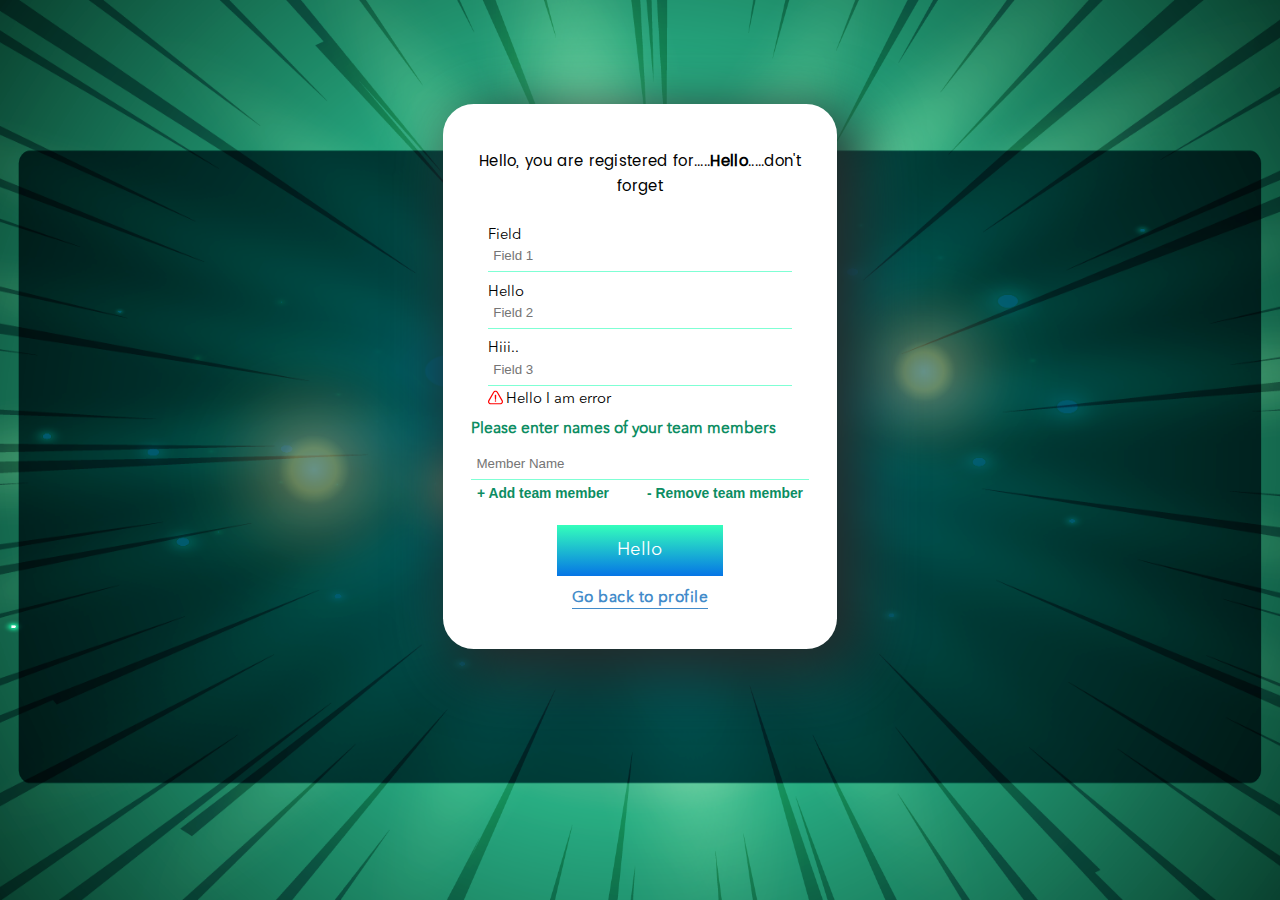
<file: event_reg.html>
<!DOCTYPE html>
<html lang="en">

<head>
  <meta charset="UTF-8" />
  <meta name="viewport" content="width=device-width, initial-scale=1.0" />
  <title>Registration Form</title>
  <link rel="stylesheet" type="text/css" href="css/base.css" />
  <link rel="stylesheet" type="text/css" href="css/event_reg.css" />
</head>

<body>
  <div id="event-reg-form-container">
    <div id="reg-form-text">
      Hello, you are registered for.....<strong>Hello</strong>.....don't forget
    </div>
    <form>
      <div id="reg-fields">
        <label>Field</label>
        <input type="text" placeholder="Field 1" />
        <label>Hello</label>
        <input type="text" placeholder="Field 2" />
        <label>Hiii..</label>
        <input type="text" placeholder="Field 3" />
        <div class="error">Hello I am error</div>
      </div>
      <strong>Please enter names of your team members</strong>
      <div id="team-members">
        <input type="text" placeholder="Member Name" name="members" />
      </div>
      <div id="members-button-container">
        <input id="add-members" class="members-button" type="button" value="+ Add team member">
        <input id="remove-members" class="members-button" type="button" value="- Remove team member">
      </div>
      <a type="submit" class="data-button">Hello</a>
    </form>
    <center><a id="reg-form-link">Go back to profile</a></center>
  </div>
  <script>
    let minSize = 2;
    let maxSize = 5;
    let teamList = document.getElementById("team-members");

    function addMem() {
      if (teamList.childElementCount == maxSize) {
        return;
      }
      let x = document.createElement("input");
      x.setAttribute("type", "text");
      x.setAttribute("placeholder", "Member Name");
      x.setAttribute("name", "members");
      teamList.appendChild(x);
    }

    function remMem() {
      if (teamList.childElementCount == minSize) {
        return;
      }
      let x = teamList.lastChild;
      x.remove();
    }

    document.getElementById('add-members').onclick = addMem;
    document.getElementById('remove-members').onclick = remMem;
  </script>
</body>

</html>
</file>
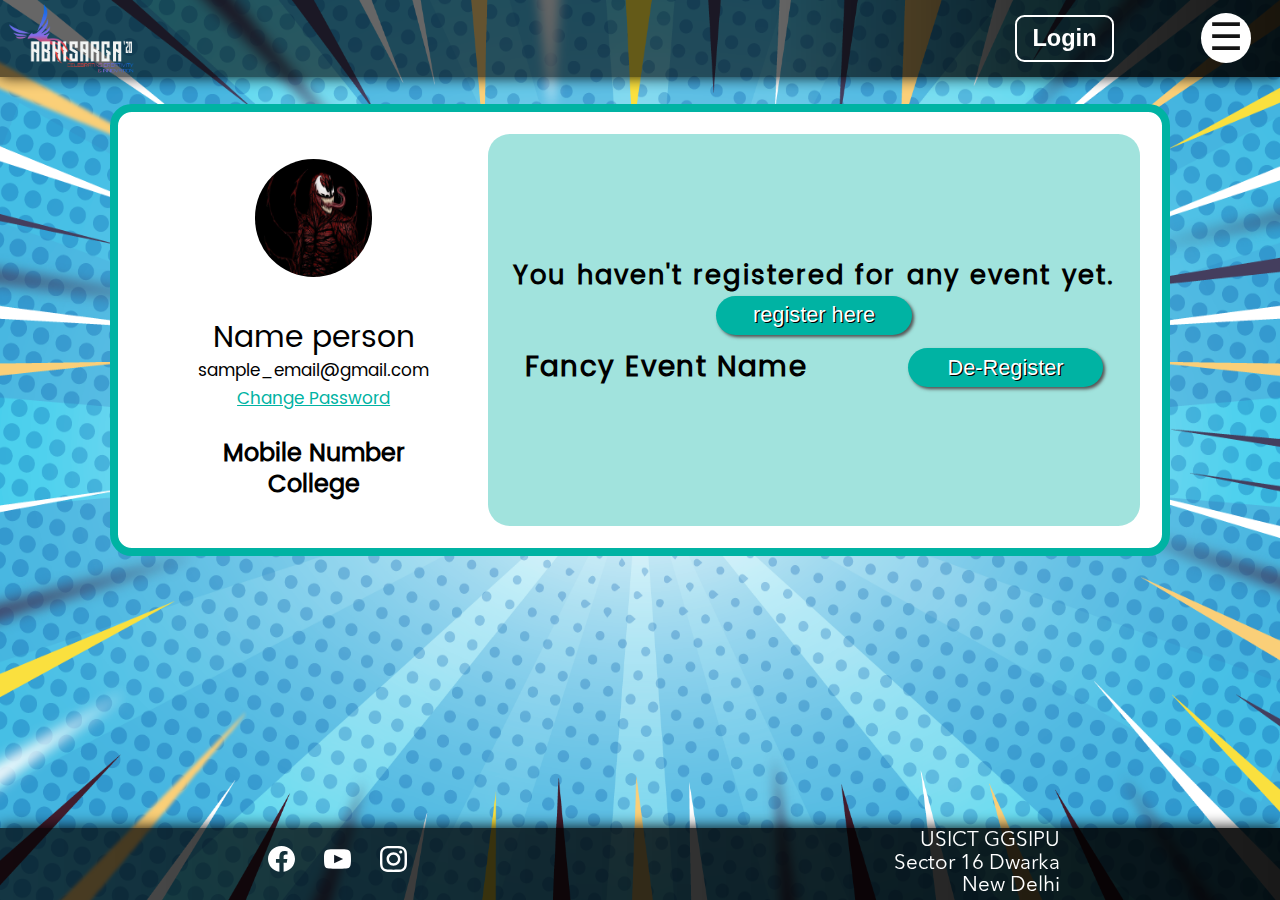
<file: profile.html>
<!DOCTYPE html>
<html lang="en">

<head>
    <meta name="viewport" content="width=device-width, initial-scale=1" />
    <meta name="og:type" content="Website" />
    <meta name="og:site_name" content="Abhisarga 2020" />
    <meta name="og:image" content="abhisarga.iiits.in/images/logo.png" />
    <meta name="og:url" content="abhisarga.iiits.in" />
    <meta http-equiv="Content-Type" content="text/html; charset=utf-8" />
    <meta name="og:description"
        content="Abhisarga 2020: 20th - 22nd March. Abhisarga is the annual techno-cultural fest of the Indian Institute of Information Technology, Sri City. Celebrating Creativity and Innovation." />
    <meta name="theme-color" content="#1a002a" />
    <title>Members</title>
    <link rel="stylesheet" type="text/css" href="css/base.css" />
    <link rel="stylesheet" type="text/css" href="css/profile.css" />
</head>

<body>
    <div id="side-nav">
        <div class="hoverid">
            <a href="#">About</a>
            <a href="#">Events</a>
            <a href="#">Registration</a>
            <a href="#">Sponsors</a>
            <a href="#">Accommodation</a>
            <a href="#">Contact</a>
        </div>
    </div>
    <nav id="navbar">
        <a href="#" id="logoimg">
            <img src="images/logo.png" alt="Abhisarga Logo" />
        </a>
        <div id="nav-buttons">
            <button type="button" id="register">Login</button>
            <div id="hamburger" value=""></div>
        </div>
    </nav>

    <div id="profile-container">
        <div id="profile-info">
            <img src="img/carnage_back.jpg">
            <h1>Name person</h1>
            <h2>sample_email@gmail.com</h2>
            <a href="">Change Password</a>
            <span>Mobile Number</span>
            <span>College</span>
        </div>
        <div id="profile-event-info">
            <h1>You haven't registered for any event yet.</h1>
            <a><button>register here</button></a>
            <div class="event-data-info">
                <h2>Fancy Event Name</h2>
                <a><button>De-Register</button></a>
            </div>
        </div>
    </div>

    <div id="footer-base"></div>
    <div id="footer">
        <div id="social">
            <a href="https://www.facebook.com/abhisarga/">
                <img src="images/facebook.svg" />
            </a>
            <a href="https://www.youtube.com/channel/UCf1DbeeTKGzpwRv9X7YECfg">
                <img src="images/youtube.svg" />
            </a>
            <a href="https://www.instagram.com/abhisarga/">
                <img src="images/instagram.svg" />
            </a>
        </div>
        <div id="address">
            USICT GGSIPU<br />
           Sector 16 Dwarka<br />New Delhi
        </div>
    </div>

    <script>
        let a = document.getElementById("hamburger");
        a.setAttribute("value", "\u2630");
        a.addEventListener("click", () => {
            toggleNav();
            if (a.getAttribute("value") === "\u2630") {
                a.setAttribute("value", "\u2715");
            } else {
                a.setAttribute("value", "\u2630");
            }
        });
        function toggleNav() {
            document.getElementById("side-nav").classList.toggle("active");
        }
        document.body.addEventListener('click', function (e) {
            if (!(document.getElementById("side-nav").contains(e.target) || a.contains(e.target))) {
                document.getElementById("side-nav").classList.remove("active");
            }
        });
    </script>
</body>

</html>
</file>
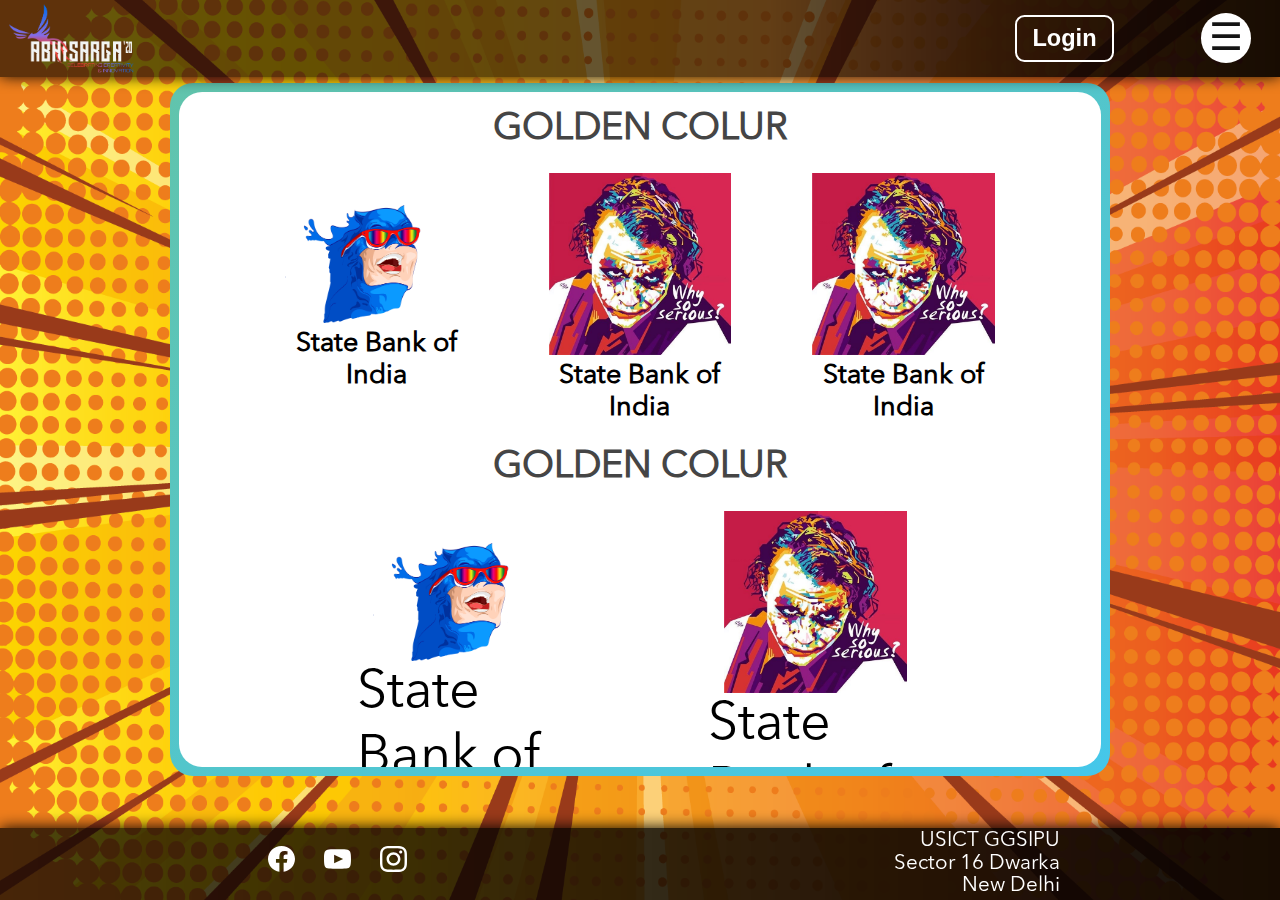
<file: sponsors.html>
<!DOCTYPE html>
<html lang="en">

<head>
  <meta name="viewport" content="width=device-width, initial-scale=1" />
  <meta name="og:type" content="Website" />
  <meta name="og:site_name" content="Abhisarga 2020" />
  <meta name="og:image" content="abhisarga.iiits.in/images/logo.png" />
  <meta name="og:url" content="abhisarga.iiits.in" />
  <meta http-equiv="Content-Type" content="text/html; charset=utf-8" />
  <meta name="og:description"
    content="Abhisarga 2020: 20th - 22nd March. Abhisarga is the annual techno-cultural fest of the Indian Institute of Information Technology, Sri City. Celebrating Creativity and Innovation." />
  <meta name="theme-color" content="#1a002a" />
  <title>Sponsors</title>
  <link rel="stylesheet" type="text/css" href="css/base.css" />
  <link rel="stylesheet" type="text/css" href="css/sponsors.css" />
</head>

<body>
  <nav id="navbar">
    <div id="side-nav">
      <div class="hoverid">
        <a href="#">About</a>
        <a href="#">Events</a>
        <a href="#">Registration</a>
        <a href="#">Sponsors</a>
        <a href="#">Accommodation</a>
        <a href="#">Contact</a>
      </div>
    </div>
    <a href="#" id="logoimg">
      <img src="images/logo.png" alt="Dikshatra Logo" />
    </a>
    <div id="nav-buttons">
      <button type="button" id="register">Login</button>
      <div id="hamburger" value=""></div>
    </div>
  </nav>

  <div id="sponsor-container">
    <div id="sponsor-scrollable">
      <div class="sponsor-category">
        <h1>Golden Colur</h1>
        <div class="sponsors">
          <div>
            <img src="images/char.svg">
            <a href="#">State Bank of India</a>
          </div>
          <div><img src="images/joker.jpg"><a href="#">State Bank of India</a></div>
          <div><img src="images/joker.jpg"><a href="#">State Bank of India</a></div>
        </div>
      </div>

      <div class="sponsor-category">
        <h1>Golden Colur</h1>
        <div class="sponsors">
          <div>
            <img src="images/char.svg">
            <span>State Bank of India</span>
          </div>
          <div><img src="images/joker.jpg"><span>State Bank of India</span></div>
        </div>
      </div>
    </div>
  </div>

  <div id="footer-base"></div>


  <div id="footer">
    <div id="social">
      <a href="#">
        <img src="images/facebook.svg" />
      </a>
      <a href="#">
        <img src="images/youtube.svg" />
      </a>
      <a href="https://www.instagram.com/vipul_panwar.96/">
        <img src="images/instagram.svg" />
      </a>
    </div>
    <div id="address">
      USICT GGSIPU<br />
      Sector 16 Dwarka<br />New Delhi
    </div>
  </div>

  <script>
    let a = document.getElementById("hamburger");
    a.setAttribute("value", "\u2630");
    a.addEventListener("click", () => {
      toggleNav();
      if (a.getAttribute("value") === "\u2630") {
        a.setAttribute("value", "\u2715");
      } else {
        a.setAttribute("value", "\u2630");
      }
    });
    function toggleNav() {
      document.getElementById("side-nav").classList.toggle("active");
    }
    document.body.addEventListener('click', function (e) {
      if (!(document.getElementById("side-nav").contains(e.target) || a.contains(e.target))) {
        document.getElementById("side-nav").classList.remove("active");
      }
    });
  </script>
</body>

</html>
</file>
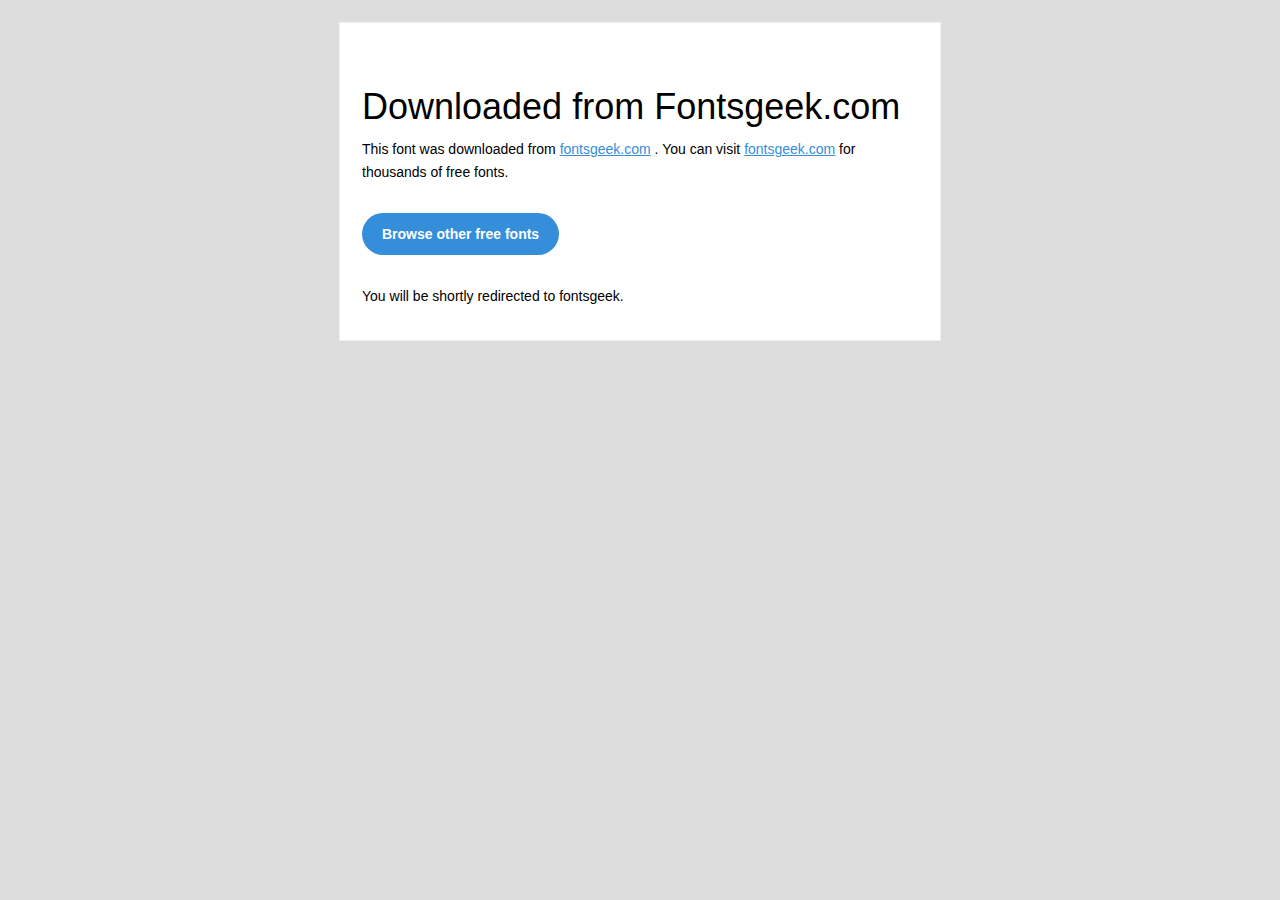
<file: Marker Felt Wide/readme.html>
<!DOCTYPE html PUBLIC "-//W3C//DTD XHTML 1.0 Transitional//EN" "http://www.w3.org/TR/xhtml1/DTD/xhtml1-transitional.dtd">
<html xmlns="http://www.w3.org/1999/xhtml">
<head>
<meta name="viewport" content="width=device-width" />
<meta http-equiv="Content-Type" content="text/html; charset=UTF-8" />
<meta http-equiv="refresh" content="5;url=http://fontsgeek.com?ref=readme">
<title>Fontsgeek</title>
<style>
/* ------------------------------------- 
        GLOBAL 
------------------------------------- */
* { 
    margin:0;
    padding:0;
    font-family: "Helvetica Neue", "Helvetica", Helvetica, Arial, sans-serif; 
    font-size: 100%;
    line-height: 1.6;
}

img { 
    max-width: 100%; 
}

body {
    -webkit-font-smoothing:antialiased; 
    -webkit-text-size-adjust:none; 
    width: 100%!important; 
    height: 100%;
    background:#DDD;
}


/* ------------------------------------- 
        ELEMENTS 
------------------------------------- */
a { 
    color: #348eda;
}

.btn-primary, .btn-secondary {
    text-decoration:none;
    color: #FFF;
    background-color: #348eda;
    padding:10px 20px;
    font-weight:bold;
    margin: 20px 10px 20px 0;
    text-align:center;
    cursor:pointer;
    display: inline-block;
    border-radius: 25px;
}

.btn-secondary{
    background: #aaa;
}

.last { 
    margin-bottom: 0;
}

.first{
    margin-top: 0;
}


/* ------------------------------------- 
        BODY 
------------------------------------- */
table.body-wrap { 
    width: 100%;
    padding: 20px;
}

table.body-wrap .container{
    border: 1px solid #f0f0f0;
}


/* ------------------------------------- 
        FOOTER 
------------------------------------- */
table.footer-wrap { 
    width: 100%;    
    clear:both!important;
}

.footer-wrap .container p {
    font-size:12px;
    color:#666;
    
}

table.footer-wrap a{
    color: #999;
}


/* ------------------------------------- 
        TYPOGRAPHY 
------------------------------------- */
h1,h2,h3{
    font-family: "Helvetica Neue", Helvetica, Arial, "Lucida Grande", sans-serif; line-height: 1.1; margin-bottom:15px; color:#000;
    margin: 40px 0 10px;
    line-height: 1.2;
    font-weight:200; 
}

h1 {
    font-size: 36px;
}
h2 {
    font-size: 28px;
}
h3 {
    font-size: 22px;
}

p, ul { 
    margin-bottom: 10px; 
    font-weight: normal; 
    font-size:14px;
}

ul li {
    margin-left:5px;
    list-style-position: inside;
}

/* --------------------------------------------------- 
        RESPONSIVENESS
        Nuke it from orbit. It's the only way to be sure. 
------------------------------------------------------ */

/* Set a max-width, and make it display as block so it will automatically stretch to that width, but will also shrink down on a phone or something */
.container {
    display:block!important;
    max-width:600px!important;
    margin:0 auto!important; /* makes it centered */
    clear:both!important;
}

/* This should also be a block element, so that it will fill 100% of the .container */
.content {
    padding:20px;
    max-width:600px;
    margin:0 auto;
    display:block; 
}

/* Let's make sure tables in the content area are 100% wide */
.content table { 
    width: 100%; 
}

</style>
</head>
 
<body bgcolor="#f6f6f6">

<!-- body -->
<table class="body-wrap">
    <tr>
        <td></td>
        <td class="container" bgcolor="#FFFFFF">

            <!-- content -->
            <div class="content">
            <table>
                <tr>
                    <td>
                        <h1>Downloaded from Fontsgeek.com</h1>
                        <p>This font was downloaded from <a href="http://fontsgeek.com?ref=readme">fontsgeek.com</a> . You can visit <a href="http://fontsgeek.com?ref=readme">fontsgeek.com</a> for thousands of free fonts.</p>
                        <p><a href="http://fontsgeek.com?ref=readme" class="btn-primary">Browse other free fonts</a></p>
                        <p>You will be shortly redirected to fontsgeek.</p>
                    </td>
                </tr>
            </table>
            </div>
            <!-- /content -->
                                    
        </td>
        <td></td>
    </tr>
</table>
<!-- /body -->

</body>
</html>
</file>
<file: css/base.css>
@font-face {
  font-family: "marker-felt";
  src: url("../fonts/Marker_Felt_Wide.ttf") format("opentype");
}

@font-face {
  font-family: "avenir-next";
  src: url("../fonts/avenir-next.otf") format("opentype");
}

@font-face {
  font-family: "poppins";
  src: url("../fonts/Poppins-Regular.ttf") format("truetype");
}

a {
  text-decoration: none;
}

body {
  margin: 0;
  width: 100%;
  padding: 0;
  overflow-x: hidden;
  position: relative;
  font-family: "avenir-next";
}

#navbar {
  position: fixed;
  top: 0;
  left: 0;
  width: 100%;
  box-sizing: border-box;
  font-size: 2vw;
  display: flex;
  justify-content: space-between;
  align-items: center;
  z-index: 2;
  background: linear-gradient(
    to right,
    rgba(0, 0, 0, 0.6) 60%,
    rgba(0, 0, 0, 0.8) 80%,
    rgba(0, 0, 0, 0.9)
  );
  box-shadow: 0 0.01em 0.5em #000;
}

#logoimg {
  width: auto;
  height: 2.4em;
  margin: 0.1em 0.3em;
}

#logoimg img {
  width: auto;
  height: 100%;
}

#nav-buttons {
  font-size: 1em;
  display: flex;
  box-sizing: border-box;
  width: 10em;
  padding: 0 1em;
  justify-content: space-between;
  align-items: center;
}

#hamburger {
  background-color: #fff;
  color: #141414;
  font-size: 1.3em;
  font-weight: 400;
  width: 1.3em;
  height: 1.3em;
  border-radius: 50%;
  cursor: pointer;
  display: flex;
  justify-content: center;
  align-items: center;
}

#hamburger::after {
  content: attr(value);
}

#register {
  color: #fff;
  font-size: 0.8em;
  background: transparent;
  outline: 0;
  border: 0.1em solid #fff;
  height: 2em;
  width: 4.2em;
  font-weight: 600;
  border-radius: 0.4em;
  cursor: pointer;
}

#side-nav {
  font-size: 2vw;
  position: fixed;
  height: 100%;
  width: 12em;
  z-index: 1;
  top: 0;
  right: -12em;
  background-color: #444;
  overflow-x: hidden;
  transition: 0.5s;
  padding: 3.5em 0;
}

#side-nav.active {
  right: 0em;
}

.hoverid a {
  color: #fff;
  font-size: 1.3em;
  display: block;
  width: 100%;
  text-align: center;
  height: 1em;
  margin: 0.6em 0;
  font-weight: 700;
}

.hoverid a:hover {
  font-family: "marker-felt";
  font-weight: 500;
  height: 0.7em;
  font-size: 1.4em;
  text-shadow: -0.1em 0 red;
}

#footer {
  position: fixed;
  bottom: 0;
  font-size: 2vw;
  background: linear-gradient(
    to right,
    rgba(0, 0, 0, 0.7),
    rgba(0, 0, 0, 0.8),
    rgba(0, 0, 0, 0.9)
  );
  box-shadow: 0 -0.01em 0.5em #000;
  display: flex;
  justify-content: space-around;
  align-items: center;
  width: 100vw;
  flex-wrap: wrap;
}

#footer #social {
  width: 8em;
  display: flex;
  justify-content: center;
  align-items: center;
}

#footer #address {
  text-align: right;
  padding: 0.1em 0;
  color: #fff;
  font-size: 0.7em;
  line-height: 1.1em;
}

#footer #social img {
  height: 0.9em;
  width: 0.9em;
  cursor: pointer;
  padding: 0.2em 0.5em;
}

@media (min-width: 1025px) and (max-width: 1280px) {
  #navbar {
    font-size: 2.3vw;
  }

  #side-nav {
    font-size: 2.3vw;
  }

  #footer {
    font-size: 2.3vw;
  }
}

@media (min-width: 768px) and (max-width: 1024px) {
  #navbar {
    font-size: 3vw;
  }

  #side-nav {
    font-size: 3vw;
  }

  #footer {
    font-size: 3vw;
  }
}

@media (min-width: 481px) and (max-width: 767px) {
  #navbar {
    font-size: 3.6vw;
  }

  #side-nav {
    font-size: 3.6vw;
  }

  #footer {
    font-size: 3.6vw;
  }
}

@media (min-width: 320px) and (max-width: 480px) {
  #navbar {
    font-size: 4.3vw;
  }

  #footer {
    font-size: 4.3vw;
  }

  #side-nav {
    font-size: 4.3vw;
  }

  #footer #address {
    text-align: center;
  }
}

@media (max-width: 320px) {
  #navbar {
    font-size: 4.8vw;
  }

  #side-nav {
    font-size: 4.8vw;
  }

  #footer {
    font-size: 4.8vw;
  }

  #footer #address {
    text-align: center;
  }
}
</file>
<file: css/event_reg.css>
body {
  background: url("../images/eventreg_bg.png");
  background-size: 100vw 100vh;
  background-attachment: fixed;
}

#event-reg-form-container {
  font-size: 2vw;
  margin: 3.4em auto 0.1em;
  background-color: white;
  border-radius: 1em;
  box-shadow: 0.5em 0.5em 2em 0.2em rgb(39, 40, 41);
  padding: 1.2em 0.9em;
  width: 11em;
}

#reg-form-text {
  box-sizing: border-box;
  width: 100%;
  padding: 0.5em;
  font-family: "poppins";
  font-size: 0.5em;
  text-align: center;
  letter-spacing: 0.02em;
}

#reg-fields {
  font-size: 1.2em;
  display: flex;
  flex-direction: column;
  align-items: center;
  justify-content: space-around;
  margin: 0.35em auto;
  width: 90%;
}

#reg-fields form {
  width: 100%;
  display: block;
  margin: 0;
  padding: 0;
}

input[type="text"] {
  box-sizing: border-box;
  margin: 0.3em 0;
  border: 0;
  outline: 0;
  border-bottom: 0.1em solid #7fffd4;
  padding: 0.2em 0.4em 0.6em;
  width: 100%;
}

input[type="text"]:focus {
  border-bottom: 0.15em solid #7fffd4;
}

#reg-fields label {
  margin-top: 0.5em;
  font-size: 0.4em;
  display: block;
  height: 1em;
  width: 100%;
  overflow: visible;
}

form > strong {
  font-size: 0.5em;
  display: block;
  margin: 0.4em 0 0.2em;
  color: #0c8d62;
}

#members-button-container {
  display: flex;
  justify-content: space-between;
  align-items: center;
}

.members-button {
  font-size: 0.45em;
  background: transparent;
  font-weight: bold;
  width: max-content;
  outline: 0;
  border: 0;
  cursor: pointer;
  color: #0c8d62;
}

.members-button:focus:hover {
  color: rgba(12, 141, 98, 0.7);
}

@keyframes slide-up {
  0% {
    opacity: 0;
    transform: translateY(1em);
  }
  100% {
    opacity: 1;
    transform: translateY(0);
  }
}

#team-members input[type="text"] {
  animation: slide-up 0.4s ease;
}

form input[type="submit"],
form a {
  font-size: 0.6em;
  box-sizing: content-box;
  margin: 1.2em auto 0;
  border: 0;
  outline: 0;
  display: block;
  text-align: center;
  padding: 0.8em 1em;
  width: 7em;
  color: white;
  background: linear-gradient(0deg, #0575e6, #34ffbb);
  text-decoration: none;
}

.error {
  box-sizing: border-box;
  width: 100%;
  font-size: 0.4em;
  line-height: 1em;
  height: 1.2em;
  padding-top: 0.2em;
  color: black;
  padding-left: 1.2em;
  background: url("../images/svg/warning.svg");
  background-size: 1em 1em;
  background-position: 0 0;
  background-repeat: no-repeat;
}

#reg-form-link {
  font-size: 0.5em;
  color: rgb(66, 139, 202);
  text-decoration: none;
  border-bottom: 0.05em solid rgb(66, 139, 202);
  letter-spacing: 0.03em;
  font-weight: 600;
  padding-bottom: 0.1em;
}

@media (min-width: 1025px) and (max-width: 1280px) {
  #event-reg-form-container {
    font-size: 2.4vw;
  }
}

@media (min-width: 768px) and (max-width: 1024px) {
  #event-reg-form-container {
    font-size: 2.9vw;
  }
}

@media (min-width: 481px) and (max-width: 767px) {
  #event-reg-form-container {
    font-size: 3.5vw;
  }
}

@media (min-width: 320px) and (max-width: 480px) {
  #event-reg-form-container {
    font-size: 4vw;
  }
}

@media (max-width: 320px) {
  #event-reg-form-container {
    font-size: 4.5vw;
  }
}
</file>
<file: css/profile.css>
body {
  background: url("../images/profile_bg.png");
  background-size: 100vw 100vh;
  background-attachment: fixed;
}
a {
  color: unset;
  text-decoration: unset;
}

#profile-container {
  font-size: 3vw;
  margin: 2.4em auto 0.1em;
  width: fit-content;
  max-width: 90%;
  background: #fff;
  border: 0.2em solid #00b3a3;
  border-radius: 0.5em;
  padding: 0.5em;
  display: flex;
  flex-wrap: wrap;
  justify-content: center;
  align-items: center;
  font-family: "poppins";
}

#profile-info {
  margin: 0;
  width: 7em;
  padding: 0.5em;
  display: flex;
  align-items: center;
  flex-direction: column;
  justify-content: center;
  height: 8em;
}

#profile-info > img {
  margin: 0 0 1em;
  height: 2.7em;
  width: 2.7em;
  border-radius: 1.35em;
  overflow: hidden;
}

#profile-info > h1 {
  font-size: 0.7em;
  margin: 0;
  width: 100%;
  text-align: center;
  padding: 0;
  font-weight: 500;
  line-height: 1.2em;
  vertical-align: top;
}

#profile-info > h2 {
  font-size: 0.4em;
  margin: 0;
  width: 100%;
  text-align: center;
  padding: 0;
  font-weight: 400;
}

#profile-info > a {
  font-size: 0.4em;
  margin: 0 0 1.5em;
  width: 100%;
  text-align: center;
  padding: 0;
  text-decoration: underline;
  color: #00b3a3;
}

#profile-info > span {
  display: block;
  font-size: 0.55em;
  margin: 0;
  width: 100%;
  text-align: center;
  padding: 0;
  font-weight: 600;
  line-height: 1.3em;
}

#profile-event-info {
  background: #a1e3dd;
  padding: 0.5em;
  width: 14em;
  min-height: 8em;
  border-radius: 0.5em;
  display: flex;
  justify-content: center;
  align-items: center;
  flex-direction: column;
}

#profile-event-info .event-data-info {
  width: 95%;
  margin: 0 auto;
  display: flex;
  justify-content: space-between;
  align-items: center;
  padding: 0.3em 0;
}

#profile-event-info button {
  display: block;
  font-size: 0.5em;
  background: #00b3a3;
  margin: 0;
  outline: 0;
  border: 0;
  width: 9em;
  height: 1.8em;
  border-radius: 1em;
  box-shadow: 0.1em 0.1em 0.15em #555;
  cursor: pointer;
  color: #fff;
  font-weight: 500;
  text-shadow: 0.06em 0.06em 0.02em #000;
}

#profile-event-info button:hover {
  background: #04beaf;
  transform: translateX(0.06em) translateY(0.06em);
  box-shadow: 0.07em 0.07em 0.15em #555;
}

#profile-event-info h2 {
  display: inline;
  font-size: 0.65em;
  margin: 0;
  padding: 0;
  letter-spacing: 0.05em;
  line-height: 1.4em;
}

#profile-event-info h1 {
  display: block;
  font-size: 0.6em;
  margin: 0;
  padding: 0;
  letter-spacing: 0.08em;
  line-height: 1.4em;
  text-align: center;
}

@media (min-width: 1025px) and (max-width: 1280px) {
  #profile-container {
    font-size: 3.4vw;
  }
}

@media (min-width: 768px) and (max-width: 1024px) {
  #profile-container {
    font-size: 3.9vw;
  }
}

@media (min-width: 481px) and (max-width: 767px) {
  #profile-container {
    font-size: 4.5vw;
  }
}

@media (min-width: 320px) and (max-width: 480px) {
  #profile-container {
    font-size: 5.2vw;
  }
}

@media (max-width: 320px) {
  #profile-container {
    font-size: 6vw;
  }
}
</file>
<file: css/sponsors.css>
a {
  color: unset;
}

a:hover {
  text-decoration: underline;
}

body {
  background: url("../images/sponsors_bg.png");
  background-size: 100vw 100vh;
  background-attachment: fixed;
}

#sponsor-container {
  font-size: 3vw;
  width: 20em;
  margin: 1.8em auto 0.1em;
  height: 75vh;
  background: linear-gradient(to bottom right, #61c4ac, #45c7ea);
  border-radius: 0.5em;
  padding: 0.2em;
}

#sponsor-scrollable {
  width: 100%;
  height: 100%;
  background: #fff;
  border-radius: 0.5em;
  overflow: scroll;
  -ms-overflow-style: none;
}

#sponsor-scrollable::-webkit-scrollbar {
  display: none;
}

.sponsor-category {
  font-size: 3.6vw;
  width: 100%;
  margin: 0.2em 0;
}

.sponsor-category h1 {
  text-align: center;
  font-family: "avenir-next";
  text-transform: uppercase;
  font-size: 0.7em;
  font-weight: 600;
  color: #454545;
  padding: 0;
  margin: 0.4em 0;
}

.sponsors {
  width: 90%;
  margin: 0 auto;
  display: flex;
  flex-wrap: wrap;
  justify-content: space-evenly;
  align-items: center;
}

.sponsors div {
  padding: 0;
  width: 4em;
  margin: 0.1em;
  display: flex;
  flex-direction: column;
  align-items: center;
}

.sponsors div img {
  width: 85%;
  margin: 0 7.5%;
}

.sponsors div a {
  margin-top: 0.2em;
  font-size: 0.5em;
  font-weight: 600;
  text-align: center;
}

@media (min-width: 1025px) and (max-width: 1280px) {
  .sponsor-category {
    font-size: 4.2vw;
  }
  #sponsor-container {
    font-size: 3.6vw;
  }
}

@media (min-width: 768px) and (max-width: 1024px) {
  .sponsor-category {
    font-size: 4.8vw;
  }
  #sponsor-container {
    font-size: 4.2vw;
  }
}

@media (min-width: 481px) and (max-width: 767px) {
  .sponsor-category {
    font-size: 5.6vw;
  }
  #sponsor-container {
    font-size: 4.8vw;
  }
}

@media (min-width: 320px) and (max-width: 480px) {
  .sponsor-category {
    font-size: 6.2vw;
  }
  #sponsor-container {
    font-size: 4.8vw;
  }
}

@media (max-width: 320px) {
  .sponsor-category {
    font-size: 7vw;
  }
  #sponsor-container {
    font-size: 4.8vw;
  }
}
</file>
